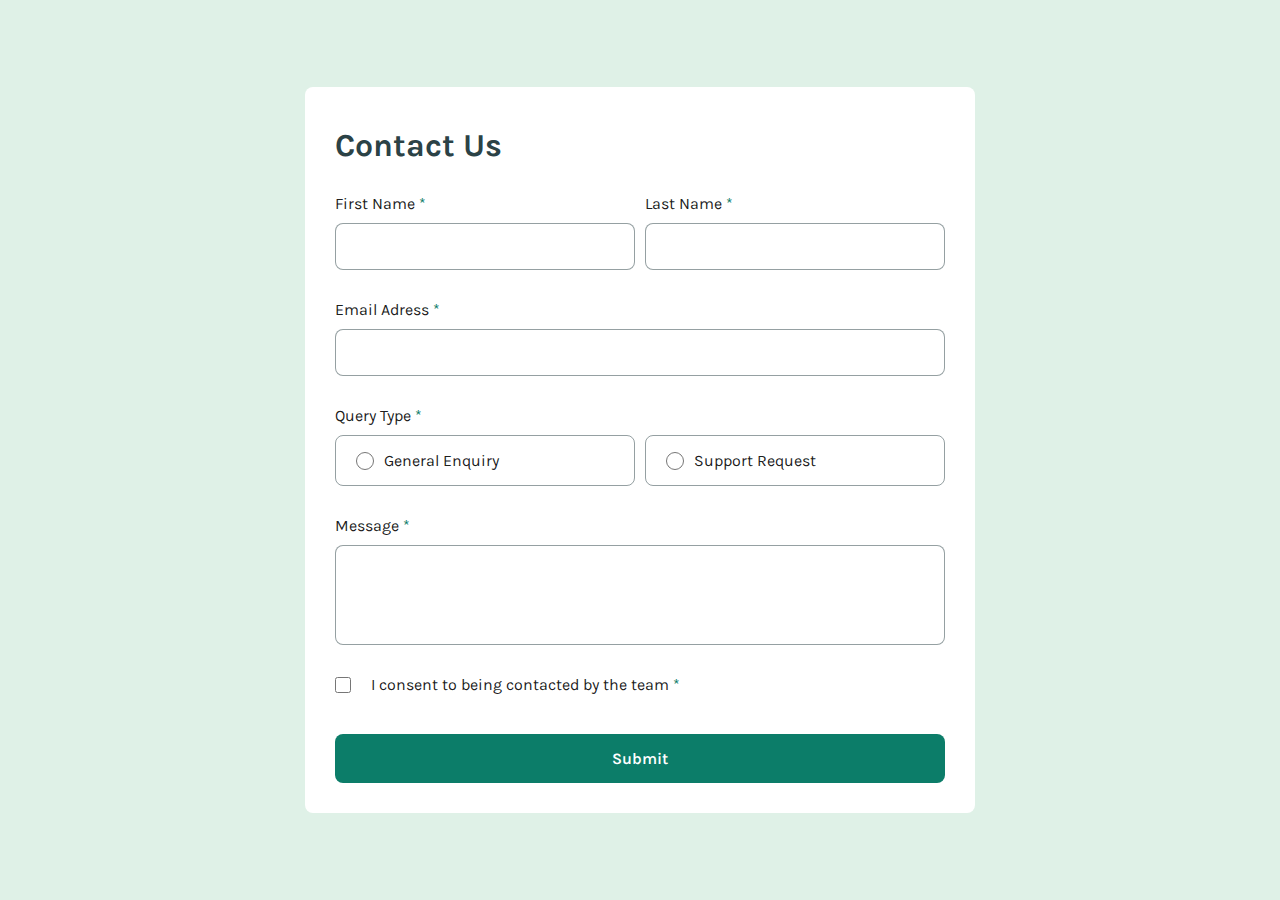
<file: index.html>
<!DOCTYPE html>
<html lang="pt-BR">

<head>
  <meta charset="UTF-8">
  <meta name="viewport" content="width=device-width, initial-scale=1.0">
  <link rel="preconnect" href="https://fonts.googleapis.com">
  <link rel="preconnect" href="https://fonts.gstatic.com" crossorigin>
  <link href="https://fonts.googleapis.com/css2?family=Karla:ital,wght@0,200..800;1,200..800&display=swap"
    rel="stylesheet">
  <title>Form | Frontend Mentor</title>
  <link rel="stylesheet" href="projeto/style.css">
  <script src="projeto/script.js" defer></script>
</head>

<body>
  <div class="success-msg">
    <div class="title-success">
      <img src="assets/images/icon-success-check.svg" alt="">
      <h2>Message Sent!</h2>
    </div>
      <p class="sucess-para">Thanks for completing the form. We'll be in touch soon!</p>
  </div>
  <main class="container main">
    <h1>Contact Us</h1>
    <form id="form" class="form">

      <div class="form-username">
        <div class="username-content">
          <label for="first-name">First Name <span>*</span></label>
          <input type="text" id="first-name" name="first-name">
          <p></p>
        </div>

        <div class="username-content">
          <label for="last-name">Last Name <span>*</span></label>
          <input type="text" id="last-name" name="last-name">
          <p></p>
        </div>
      </div>


      <div class="form-email">
        <label for="email">Email Adress <span>*</span></label>
        <input type="email" id="email" name="email">
        <p></p>
      </div>

      <div class="title-query"><p style="display: block; font-size: 16px; color: rgba(0, 0, 0, 0.9);">Query Type <span>*</span></p></div>
      <div class="form-query">
        <div class="query-content radio">
          <input type="radio" name="radio" id="radio1" value="radio-1">
          <label for="radio1">General Enquiry</label>
        </div>
        <div class="query-content radio">
          <input type="radio" name="radio" id="radio2" value="radio-2">
          <label for="radio2">Support Request</label>
        </div>
      </div>
      <p class="radio-msg-erro"></p>


      <div class="form-message">
        <label for="text-area">Message <span>*<span></label>
        <textarea name="text-area" id="text-area" minlength="12"></textarea>
        <p></p>
      </div>

      <div class="form-term">
        <input type="checkbox" name="term" id="term">
        <label for="term" class="term"> I consent to being contacted by the team <span>*</span></label>
      </div>
      <p class="para-term"></p>


      <button type="submit" class="form-button">Submit</button>
    </form>
  </main>
</body>

</html>
</file>
<file: projeto/style.css>
* {
  box-sizing: border-box;
  font-family: "Karla", sans-serif;
}

body label {
  font-size: 16px;
  color: rgba(0, 0, 0, 0.9);
}

body,
p,
h1,
h2,
input,
label {
  margin: 0px;
  padding: 0px;
}

h1{
  color: rgba(43, 66, 70, 1);
}

body {
  background-color: hsl(148, 38%, 91%);
  display: flex;
  flex-direction: column;
  align-items: center;
  justify-content: center;
  width: 100%;
  min-height: 100vh;
  padding-top: 20px;
  padding-bottom: 20px;
}

span {
  color: rgba(12, 125, 105, 1);
}

h1 {
  margin-top: 10px;
  margin-bottom: 20px;
}

input {
  cursor: pointer;
}

.container {
  background-color: #fff;
  padding: 30px;
  border-radius: 8px;
}

.form-username {
  display: flex;
  gap: 10px;
}

.form-username label {
  margin-top: 10px;
  margin-bottom: 10px;
}

.form-username input {
  padding: 15px 20px;
  border-radius: 8px;
  outline: none;
  width: 300px;
  border: solid 1px rgba(43, 66, 70, 0.5);
}

.username-content {
  display: flex;
  flex-direction: column;
}

.form-email {
  display: flex;
  flex-direction: column;
}

.form-email label {
  margin-top: 30px;
  margin-bottom: 10px;
}

.form-email input {
  padding: 15px 20px;
  border-radius: 8px;
  outline: none;
  width: 100%;
  border: solid 1px rgba(43, 66, 70, 0.5);
}

.form-query {
  display: flex;
  gap: 10px;
}

.title-query {
  margin-top: 30px;
  margin-bottom: 10px;
}

.query-content {
  display: flex;
  align-items: center;
  border: 1px solid rgba(43, 66, 70, 0.5);
  border-radius: 8px;
  padding: 15px 20px;
  width: 300px;
  gap: 10px;
  cursor: pointer;
}

.query-content:hover {
  border-color: rgba(12, 125, 105, 1) !important;
}

.radio-checked {
  display: none;
}

.query-content input {
  width: 18px;
  height: 18px;
}

.form-message {
  display: flex;
  flex-direction: column;
}

.form-message textarea {
  resize: none;
  height: 100px;
  border-radius: 8px;
  border: 1px solid rgba(43, 66, 70, 0.5);
  padding: 18px;
  outline: none;
}

.form-message label {
  margin-top: 30px;
  margin-bottom: 10px;
}

.form-term label {
  cursor: pointer;
}

.form-term {
  display: flex;
  gap: 20px;
  align-items: center;
  margin-top: 30px;
  margin-bottom: 10px;
}

.form-term input {
  width: 16px;
  height: 16px;
  position: relative;
}


.form-term input::before {
  content: "";
  width: 100%;
  height: 100%;
  background-image: url(../assets/images/icon-checkbox-check.svg);
  position: absolute;
  border-radius: 1px;
  visibility: hidden;
  background-size: cover;
}

.form-term.visible-check input::before {
  visibility: visible;
}

.form-button {
  width: 100%;
  padding: 15px 20px;
  border-radius: 8px;
  outline: none;
  border: none;
  background-color: rgba(12, 125, 105, 1);
  color: #fff;
  font-weight: 600;
  font-size: 1rem;
  margin-top: 30px;
  cursor: pointer;
}

.form-button:hover{
  background-color: #063f36;
}

.success-msg.success-active {
  visibility: visible;
  transition: 0.3s;
}

.success-msg {
  background-color: rgba(43, 66, 70, 1);
  padding: 25px;
  height: auto;
  border-radius: 8px;
  color: #fff;
  position: fixed;
  top: 10px;
  visibility: hidden;
}

.title-success {
  display: flex;
  gap: 10px;
}

.title-success h2 {
  font-size: 1rem;
}

.title-sucess img {
  width: 1rem;
}

.sucess-para {
  display: block !important;
  opacity: 0.7;
  margin-top: 10px;
  font-size: 14px;
}

/* Estilizando hover-state, focus e pseudoelementos */

input:focus,
input:hover,
textarea:focus,
textarea:hover {
  border-color: rgba(12, 125, 105, 1) !important;
}

.hidden-radio{
  appearance: none;
}

div p,
.radio-msg-erro,
.form-term + p {
  display: none;
}

div.erro p,
.form-query.erro + .radio-msg-erro,
.form-term.erro + p {
  margin-top: 10px;
  color: rgba(215, 60, 60, 1);
  display: block;
}

div.erro input,
div.erro textarea,
.form-query.erro div.radio {
  border-color: rgba(215, 60, 60, 1) !important;
}

#radio1,
#radio2 {
  position: relative;
}

#radio1.active#radio1::before,
#radio2.active#radio2::before {
  content: "";
  width: 20px;
  height: 20px;
  background-image: url(../assets/images/icon-radio-selected.svg);
  position: absolute;
  display: inline-block;
}


/* Responsividade */
@media (max-width: 700px) {
  body {
    padding: 20px;
  }

  .container {
    max-width: 100%;
  }

  .form-username {
    display: grid;
    grid-template-columns: 1fr;
  }

  .form-username input {
    width: 100%;
  }

  .form-query {
    display: grid;
    grid-template-columns: 1fr;
    gap: 10px;
  }

  .form-query div {
    width: 100%;
  }
}

@media (max-width: 450px) {
  .form-term input::before {
    width: 16px;
    height: 16px;
  }
}
</file>
